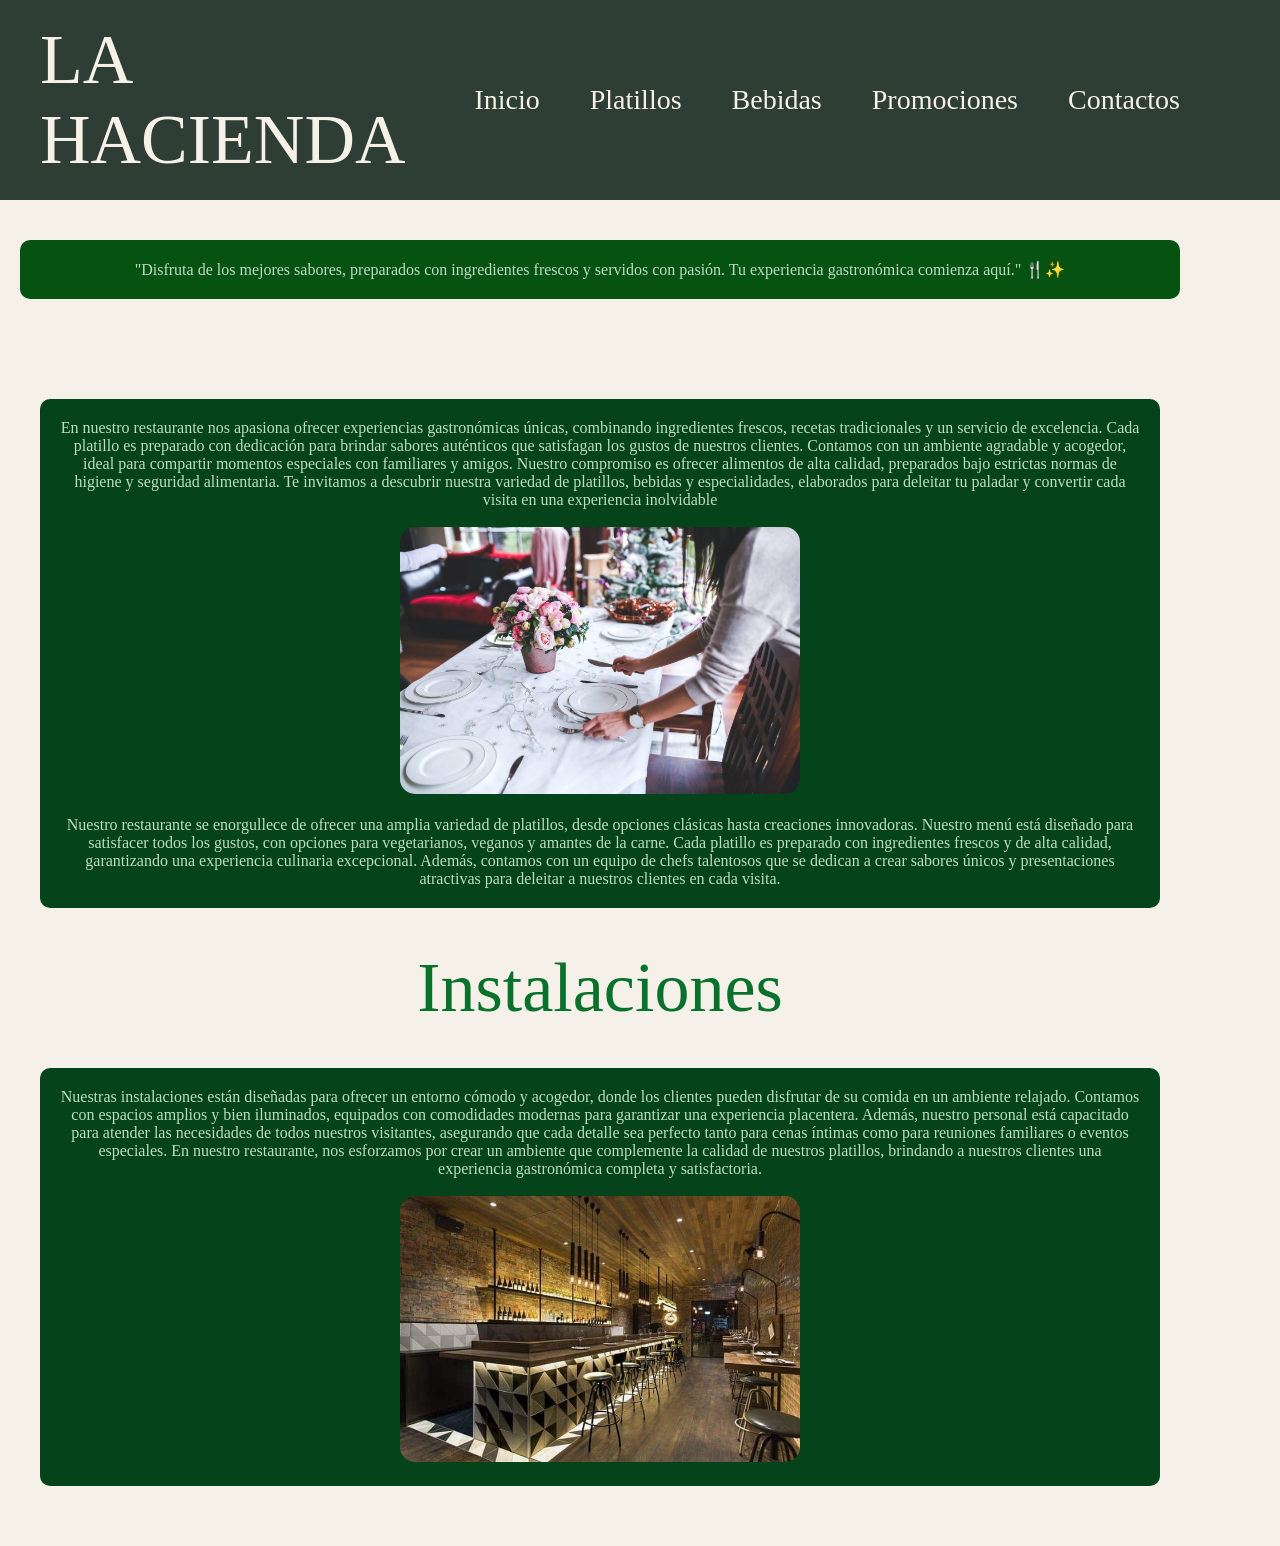
<file: index.html>
<!DOCTYPE html>
<html lang="en">
<head>
    <meta charset="UTF-8">
    <meta name="viewport" content="width=device-width, initial-scale=1.0">
    <link rel="stylesheet" href="css/styles.css">
    <link rel="preconnect" href="https://fonts.googleapis.com">
    <link rel="preconnect" href="https://fonts.gstatic.com" crossorigin>
    <link href="https://fonts.googleapis.com/css2?family=Roboto:wght@400;700&display=swap" rel="stylesheet">
    <link rel="icon" type="image/png" href="img/logo.png">
    <link rel="shortcut icon" href="img/logo.png" type="image/x-icon">
    <title>Document</title>
</head>
<body>

    <nav class="menu">
         <h1>LA HACIENDA</h1>
        <ul>
            <li><a href="index.html">Inicio</a></li>
            <li><a href="platillos.html">Platillos</a></li>
            <li><a href="bebidas.html">Bebidas</a></li>
            <li><a href="promociones.html">Promociones</a></li>
            <li><a href="contactos.html">Contactos</a></li>

        </ul>
    </nav>
    <div class="contenedor-padre">
   <div class="contenedor-slogan">
        <p>"Disfruta de los mejores sabores, preparados con ingredientes frescos y servidos con pasión. Tu experiencia gastronómica comienza aquí." 🍴✨</p>
   </div>

   <div class="contenedor-padre">
        <div class="contenedor-info">
            <div class="contenedor-informacion">
                En nuestro restaurante nos apasiona ofrecer experiencias gastronómicas únicas, combinando ingredientes frescos, recetas tradicionales y un servicio de excelencia. Cada platillo es preparado con dedicación para brindar sabores auténticos que satisfagan los gustos de nuestros clientes.
                Contamos con un ambiente agradable y acogedor, ideal para compartir momentos especiales con familiares y amigos. Nuestro compromiso es ofrecer alimentos de alta calidad, preparados bajo estrictas normas de higiene y seguridad alimentaria.
                Te invitamos a descubrir nuestra variedad de platillos, bebidas y especialidades, elaborados para deleitar tu paladar y convertir cada visita en una experiencia inolvidable
                <br><br>
                <img src="img/platillos.jpg" alt="Imagen de platillos del restaurante" class="imagen-platillos">  <br><br> 
                Nuestro restaurante se enorgullece de ofrecer una amplia variedad de platillos, desde opciones clásicas hasta creaciones innovadoras. Nuestro menú está diseñado para satisfacer todos los gustos, con opciones para vegetarianos, veganos y amantes de la carne. Cada platillo es preparado con ingredientes 
                frescos y de alta calidad, garantizando una experiencia culinaria excepcional. Además, contamos con un equipo de chefs talentosos que se dedican a crear sabores únicos y presentaciones atractivas para deleitar a nuestros clientes en cada visita.
            </div>
                <h1 class="titulo-instalaciones">Instalaciones</h1>
            <div class="contenedor-informacion">
             Nuestras instalaciones están diseñadas para ofrecer un entorno cómodo y acogedor, donde los clientes pueden disfrutar de su comida en un ambiente relajado. Contamos con espacios amplios y bien iluminados, equipados con comodidades modernas para garantizar una experiencia placentera. Además, nuestro personal 
             está capacitado para atender las necesidades de todos nuestros visitantes, asegurando que cada detalle sea perfecto
             tanto para cenas íntimas como para reuniones familiares o eventos especiales. En nuestro restaurante, nos esforzamos por crear un ambiente que complemente la calidad de nuestros platillos, brindando a nuestros clientes una experiencia gastronómica completa y satisfactoria.<br><br>
             <img src="img/instalaciones.jpg" alt="Imagen del salón del restaurante" class="imagen-salon">
            </div> 
        </div>
</div>
 
</body>
</html>
</file>
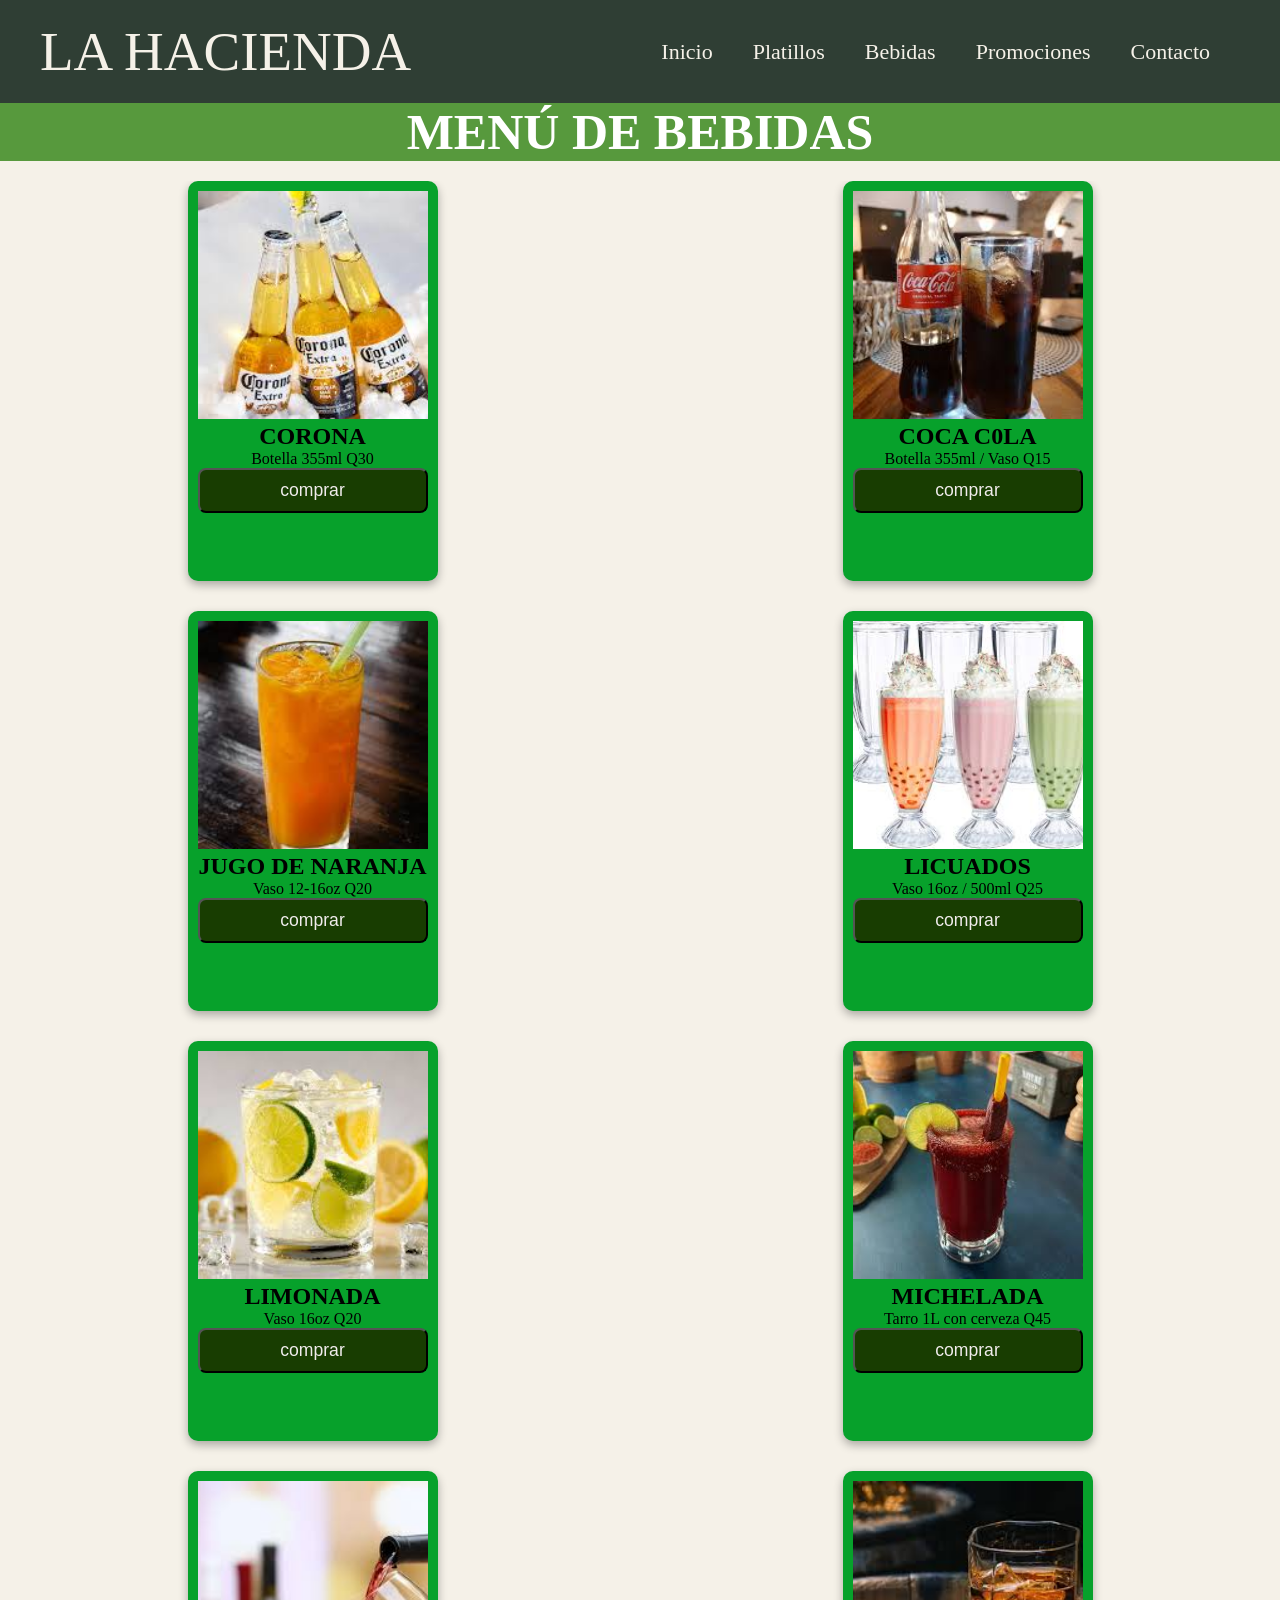
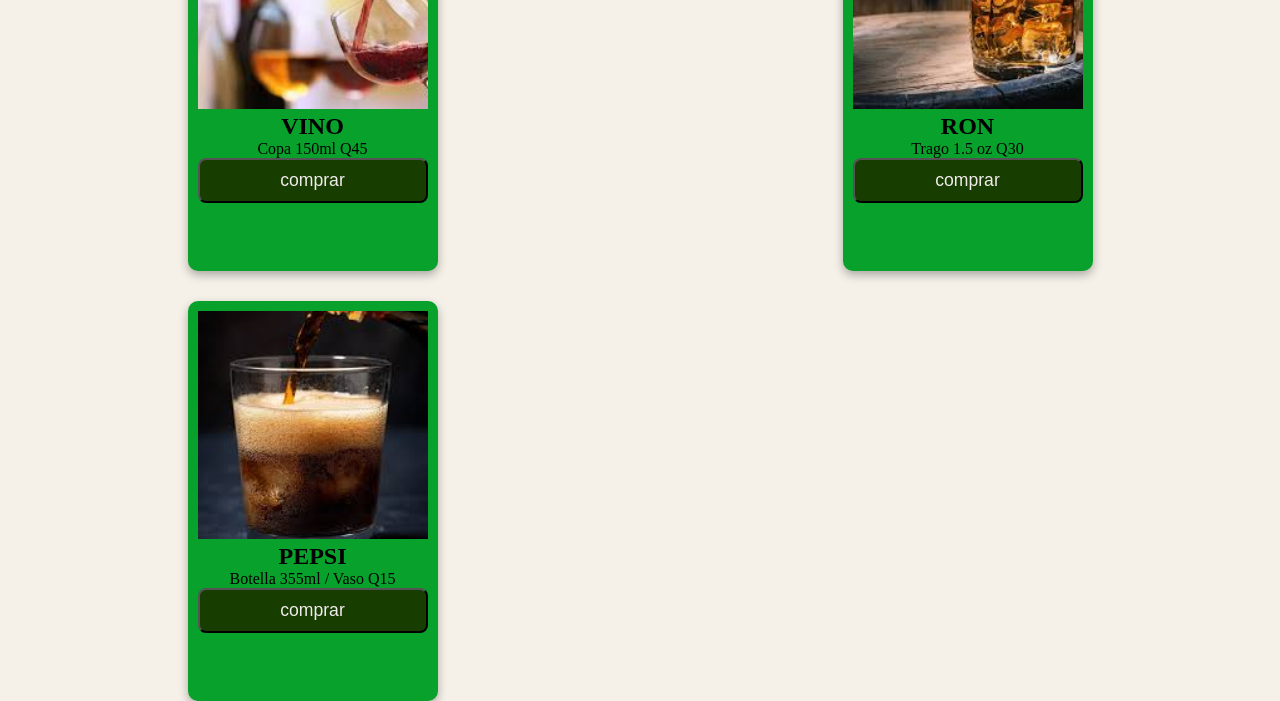
<file: bebidas.html>
<!DOCTYPE html>
<html lang="en">
<head>
    <meta charset="UTF-8">
    <meta name="viewport" content="width=device-width, initial-scale=1.0">
    <link rel="stylesheet" href="css/bebidas.css">
    <link rel="preconnect" href="https://fonts.googleapis.com">
    <link rel="preconnect" href="https://fonts.gstatic.com" crossorigin>
    <link href="https://fonts.googleapis.com/css2?family=Roboto:wght@400;700&display=swap" rel="stylesheet">
    <link rel="icon" type="image/png" href="img/logo.png">
    <link rel="shortcut icon" href="img/logo.png" type="image/x-icon">
    <title>Document</title>
</head>
<body>

    <nav class="menu">
         <h1>LA HACIENDA</h1>
        <ul>
            <li><a href="index.html">Inicio</a></li>
            <li><a href="platillos.html">Platillos</a></li>
            <li><a href="bebidas.html">Bebidas</a></li>
            <li><a href="promociones.html">Promociones</a></li>
            <li><a href="contactos.html">Contacto</a></li>
        </ul>
    </nav>
     <h2 class="titulo-bebidas">MENÚ DE BEBIDAS</h2>
    <div class="CONTENEDOR">
        
        <div class="BEBIDAS">
            <img src="img/coronas.jpg" alt="coronas">
            <h2>CORONA</h2>
            <p>Botella 355ml Q30</p>
 <button class="btn">comprar</button>   
     </div>
        <div class="BEBIDAS">
            <img src="img/coca.jpg" alt="coca">
            <h2>COCA C0LA</h2>
            <p>	Botella 355ml / Vaso	Q15</p>
 <button class="btn">comprar</button>    
    </div>
        <div class="BEBIDAS">
            <img src="img/jugo.jpg" alt="jugo">
            <h2>JUGO DE NARANJA</h2>
            <p>Vaso 12-16oz	Q20  </p>
 <button class="btn">comprar</button>     
   </div>
         <div class="BEBIDAS">
            <img src="img/licuados.jpg" alt="licuados">
            <h2>LICUADOS</h2>
            <p>Vaso 16oz / 500ml	Q25</p>
 <button class="btn">comprar</button>
        </div>
        <div class="BEBIDAS">
            <img src="img/limonada.jpg" alt="limonada">
            <h2>LIMONADA</h2>
            <p>Vaso 16oz	Q20</p>
 <button class="btn">comprar</button>
        </div>
        <div class="BEBIDAS">
            <img src="img/mivhe.jpg" alt="mivhe">
            <h2>MICHELADA</h2>
            <p>Tarro 1L con cerveza	Q45</p>
 <button class="btn">comprar</button>
        </div>
        <div class="BEBIDAS">
            <img src="img/vino.jpg" alt="vino">
            <h2>VINO</h2>
            <p>Copa 150ml	Q45</p>
 <button class="btn">comprar</button>
        </div>
        <div class="BEBIDAS">
            <img src="img/ron.jpg" alt="ron">
            <H2>RON</H2>
            <p>Trago 1.5 oz	Q30 </p>
 <button class="btn">comprar</button>
    </div>
             <div class="BEBIDAS">
            <img src="img/pepsi.jpg" alt="pepsi">
            <H2>PEPSI</H2>
            <p>	Botella 355ml / Vaso	Q15 </p>
 <button class="btn">comprar</button>
    </div>
        </div>

</body>
</html>
</file>
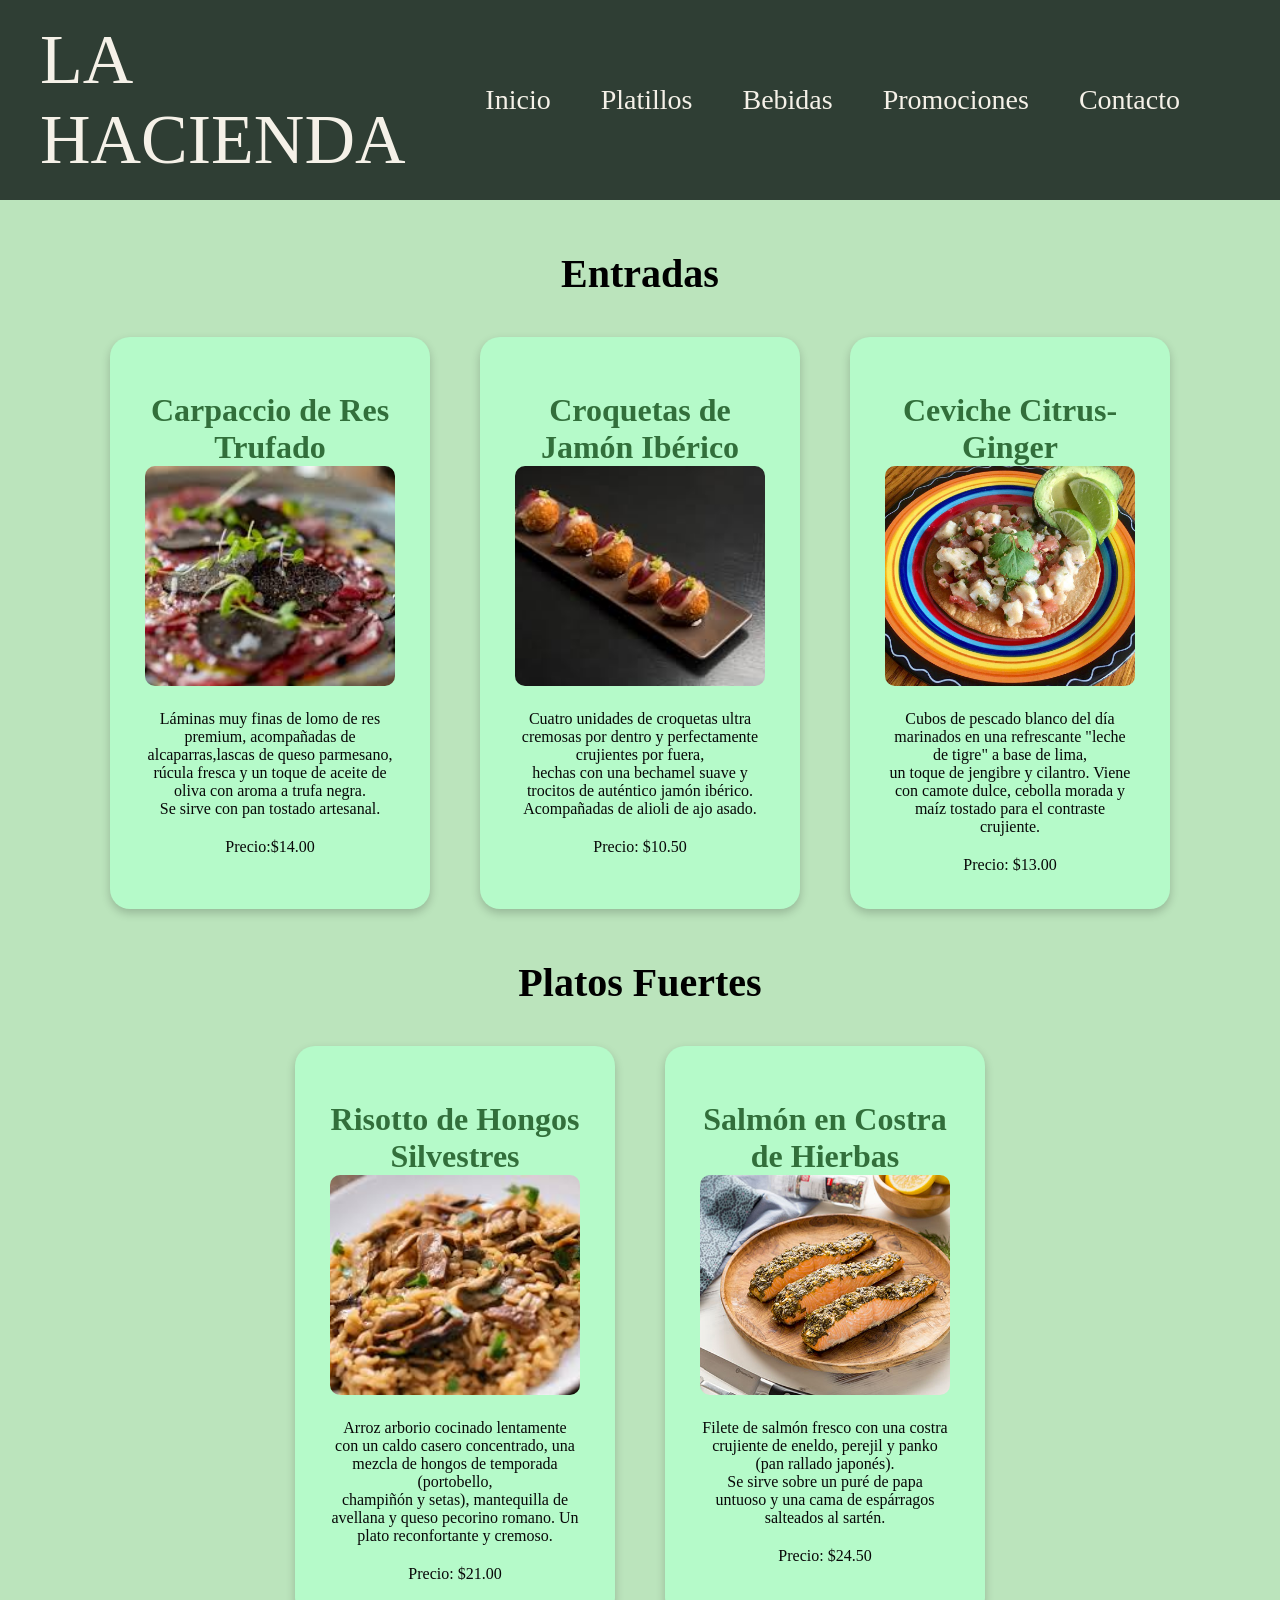
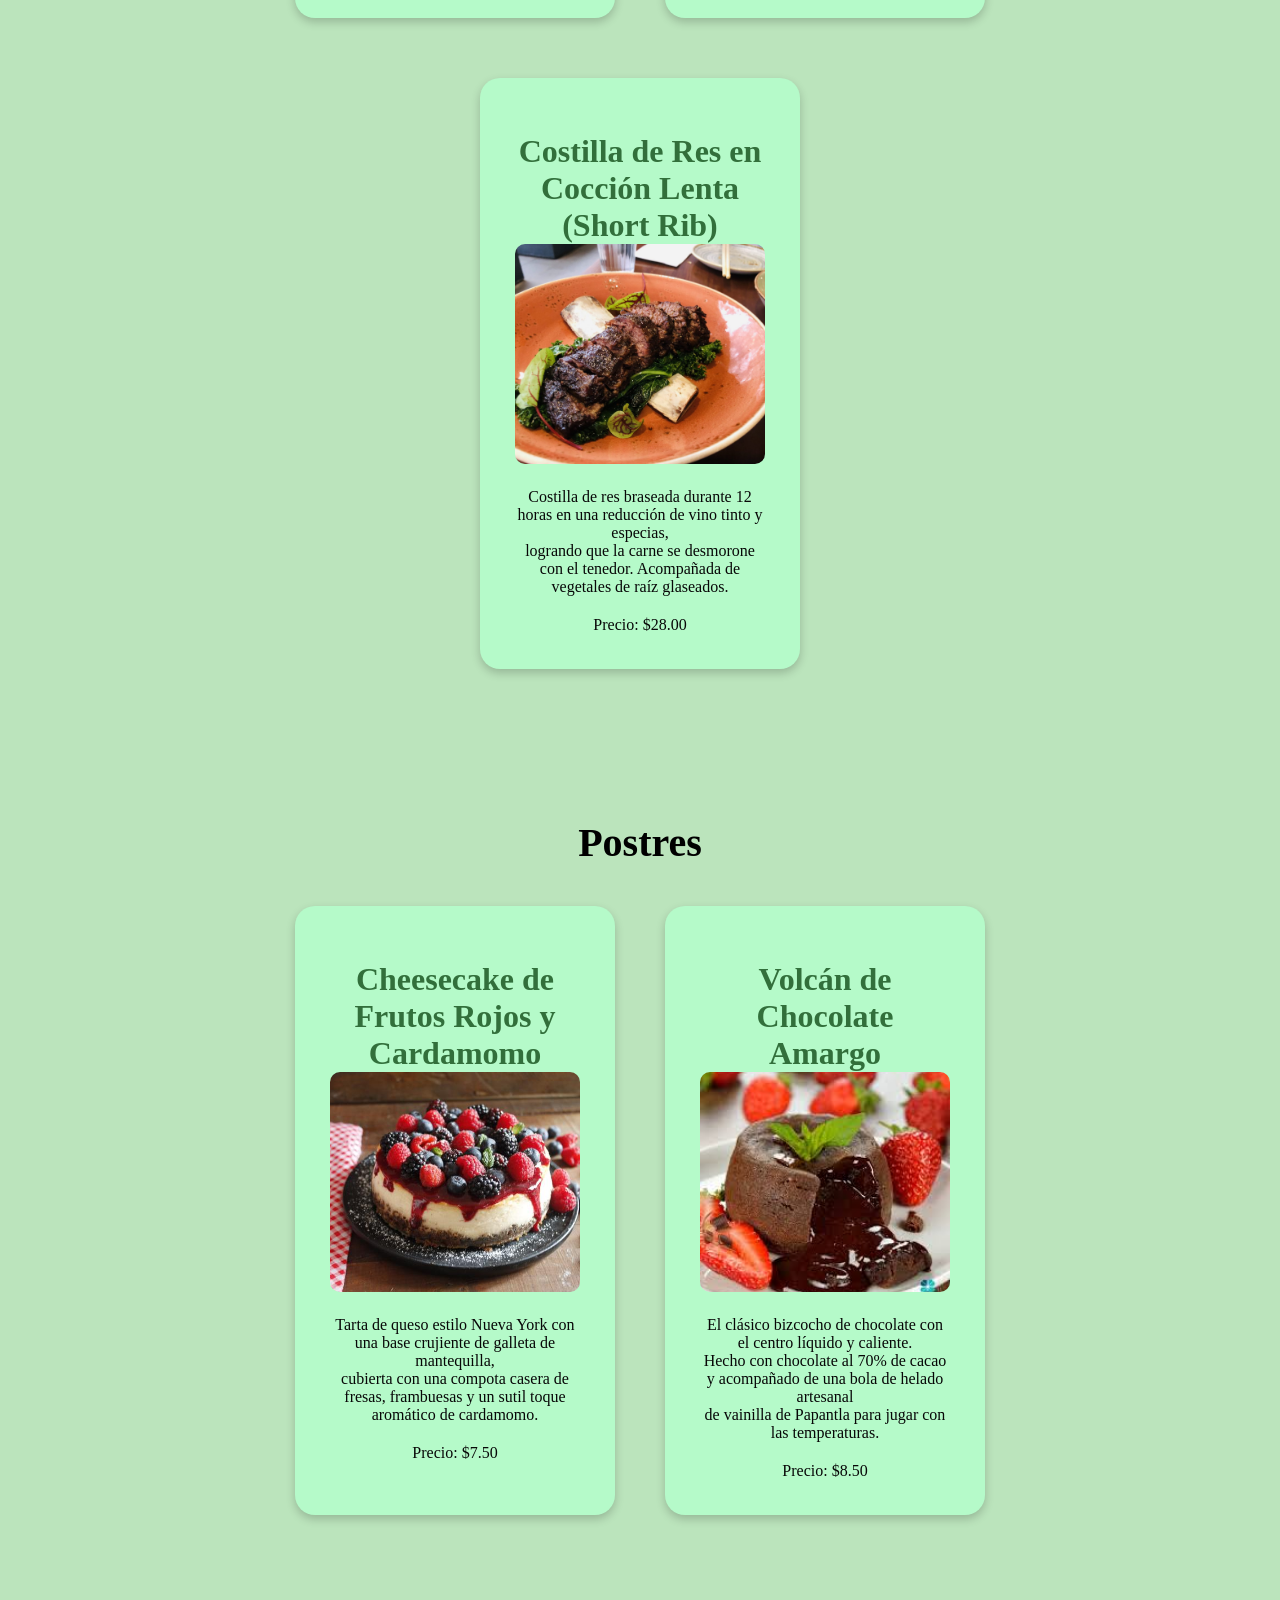
<file: platillos.html>
<!DOCTYPE html>
<html lang="en">
<head>
    <meta charset="UTF-8">
    <meta name="viewport" content="width=device-width, initial-scale=1.0">
    <link rel="stylesheet" href="css/styles.css">
    <link rel="preconnect" href="https://fonts.googleapis.com">
    <link rel="preconnect" href="https://fonts.gstatic.com" crossorigin>
    <link href="https://fonts.googleapis.com/css2?family=Roboto:wght@400;700&display=swap" rel="stylesheet">
    <link rel="icon" type="image/png" href="img/logo.png">
    <link rel="shortcut icon" href="img/logo.png" type="image/x-icon">
    <link rel="stylesheet" href="css/platillos.css">
    <title>Document</title>
</head>
<body>

    <nav class="menu">
         <h1>LA HACIENDA</h1>
        <ul>
            <li><a href="index.html">Inicio</a></li>
            <li><a href="platillos.html">Platillos</a></li>
            <li><a href="bebidas.html">Bebidas</a></li>
            <li><a href="promociones.html">Promociones</a></li>
            <li><a href="contactos.html">Contacto</a></li>
        </ul>
    </nav>
    <div class="categoria">
    <h2>Entradas</h2>

    <div class="contenedor">
            <!-- Tarjeta 1 -->
            <div class="contenedor-tarjetas">
            <h3>Carpaccio de Res Trufado</h3>
                <img src="img/carpaccio.jpg" alt="">
                <p>Láminas muy finas de lomo de res premium, acompañadas de alcaparras,lascas de queso parmesano, <br>
                     rúcula fresca y un toque de aceite de oliva con aroma a trufa negra.<br>
                      Se sirve con pan tostado artesanal.</p>
                     <p class="precio">Precio:$14.00</p>
        </div>

            <!-- Tarjeta 2 -->
            <div class="contenedor-tarjetas">
            <h3>Croquetas de Jamón Ibérico</h3>
                <img src="img/croquetas-queso.jpg" alt="">
                <p>Cuatro unidades de croquetas ultra cremosas por dentro y perfectamente crujientes por fuera,<br>
                    hechas con una bechamel suave y trocitos de auténtico jamón ibérico. Acompañadas de alioli de ajo asado.</p>
                     <p class="precio">Precio: $10.50</p>
        </div>
            <!-- Tarjeta 3 -->
            <div class="contenedor-tarjetas">
            <h3>Ceviche Citrus-Ginger</h3>
                <img src="img/ceviche.jpg" alt="">
                <p>Cubos de pescado blanco del día marinados en una refrescante "leche de tigre" a base de lima,<br>
                    un toque de jengibre y cilantro. Viene con camote dulce, cebolla morada y maíz tostado para el contraste crujiente.</p>
                     <p class="precio">Precio: $13.00</p>
    </div>
</div>

    <div class="categoria">
    <h2>Platos Fuertes</h2>

    <div class="contenedor">
               <!-- Tarjetas de platos fuertes -->
         <div class="contenedor-tarjetas">
                <h3>Risotto de Hongos Silvestres</h3>
                <img src="img/risotto.jpg" alt="">
                <p>Arroz arborio cocinado lentamente con un caldo casero concentrado, una mezcla de hongos de temporada (portobello,<br>
                    champiñón y setas), mantequilla de avellana y queso pecorino romano. Un plato reconfortante y cremoso.</p>
                     <p class="precio">Precio: $21.00</p>

            </div> 
                <!-- Tarjetas de platos fuertes -->
                <div class="contenedor-tarjetas">
                <h3>Salmón en Costra de Hierbas</h3>
                <img src="img/Salmon.jpg" alt="">
                <p>Filete de salmón fresco con una costra crujiente de eneldo, perejil y panko (pan rallado japonés).<br>
                    Se sirve sobre un puré de papa untuoso y una cama de espárragos salteados al sartén.</p>
                     <p class="precio">Precio: $24.50</p>

    </div>
                 <!-- Tarjetas de platos fuertes -->
                <div class="contenedor-tarjetas">
                <h3>Costilla de Res en Cocción Lenta (Short Rib)</h3>
                <img src="img/costilla.jpg" alt="">
                <p>Costilla de res braseada durante 12 horas en una reducción de vino tinto y especias,<br>
                    logrando que la carne se desmorone con el tenedor. Acompañada de vegetales de raíz glaseados.</p>
                     <p class="precio">Precio: $28.00</p>

     </div>

    <div class="categoria">
    <h2>Postres</h2>

    <div class="contenedor">
                  <!-- Tarjetas de postres -->
                <div class="contenedor-tarjetas">
                <h3>Cheesecake de Frutos Rojos y Cardamomo</h3>
                <img src="img/frutos rojos.jpg" alt="">
                <p>Tarta de queso estilo Nueva York con una base crujiente de galleta de mantequilla,<br>
                   cubierta con una compota casera de fresas, frambuesas y un sutil toque aromático de cardamomo.</p>
                     <p class="precio">Precio: $7.50</p>
    </div>
                  <!-- Tarjetas de postres -->
                    <div class="contenedor-tarjetas">
                    <h3>Volcán de Chocolate Amargo</h3>
                    <img src="img/volcan_chocolate.jpg" alt="">
                    <p>El clásico bizcocho de chocolate con el centro líquido y caliente.<br>
                        Hecho con chocolate al 70% de cacao y acompañado de una bola de helado artesanal<br>
                        de vainilla de Papantla para jugar con las temperaturas.</p>
                        <p class="precio">Precio: $8.50</p>
    </div>
    </div>
        

</body>
</html>
</file>
<file: css/styles.css>
*{
    padding: 0;
    margin: 0;
    box-sizing: border-box;
}

body{
    background-color: #f5f1e8;
    margin: 0;
}

.nav{
    background-image:url(img/salon.jpg);
    background-repeat: no-repeat;
    background-size: cover;
    background-position: center;
    height: 600px;
    width: 100%;
}

nav{
    width: 100%;
    display: flex;
    justify-content: space-between;
    align-items: center;
    background-color: #2f3e34;
    padding: 20px 40px;
    position: sticky;
    top: 0;
    z-index: 1000;
    transition: 0.5s;
}
nav:hover{
    background-color: #3f5245;
}

h1{
    color: #f5f1e8;
    font-size: 70px;
    font-family: "Shadows Into Light", cursive;
    font-weight: 400;
    transition: 0.5s;
}

ul{
    display: flex;
    list-style: none;
    gap: 30px;
    margin-right: 50px;
}

li{
    padding: 10px;
}

a{
    color: #f5f1e8;
    text-decoration: none;
    font-size: 28px;
    transition: 0.3s;
}

a:hover{
    color: #c7d36f;
    transform: scale(1.1);
}

img{
    width: 400px;
    height: auto;
    border-radius: 15px;
}
.contenedor-informacion{
    width: 100%;
    max-width: 1200px;
    margin: 20px auto;
    padding: 20px;
    text-align: center;
    color: #bdddc2;
    background-color: #05441a;
    border-radius: 10px;
    margin-top: 40px;
}

.titulo-instalaciones{
    color: #09712c;
    text-align: center;
    margin-top: 40px;
}

.contenedor-instalaciones{
    display: flex;
    flex-wrap: wrap;
    gap: 20px;
    justify-content: center;
    align-items: center;
    max-width: 1200px;
    padding: 20px;
    text-align: center;
}
.contenedor-padre{
    display: flex;
    flex-wrap: wrap;
    gap: 20px;
    justify-content: center;
    align-items: center;
    max-width: 1200px;
    padding: 20px;
    text-align: center;
}

.contenedor-slogan{
    width: 100%;
    max-width: 1200px;
    margin: 20px auto;
    padding: 20px;
    text-align: center;
    color: #bdddc2;
    background-color: rgb(6, 82, 16);
    border-radius: 10px;
}

@media (max-width: 767px){

    nav{
        flex-direction: column;
        padding: 15px;
    }

    h1{
        font-size: 40px;
        text-align: center;
    }

    ul{
        flex-direction: column;
        gap: 10px;
        margin-right: 0;
        margin-top: 15px;
        text-align: center;
    }

    a{
        font-size: 20px;
    }

    img{
        width: 90%;
        max-width: 300px;
    }

    .contenedor-informacion,
    .contenedor-slogan{
        width: 95%;
        padding: 15px;
    }

    .titulo-instalaciones{
        font-size: 30px;
    }
}


@media (min-width: 768px) and (max-width: 1023px){

    h1{
        font-size: 55px;
    }

    a{
        font-size: 22px;
    }

    ul{
        gap: 20px;
        margin-right: 20px;
    }

    img{
        width: 300px;
    }

    .contenedor-informacion,
    .contenedor-slogan{
        width: 90%;
    }

    .titulo-instalaciones{
        font-size: 40px;
    }
}


@media (min-width: 1024px){

    h1{
        font-size: 70px;
    }

    a{
        font-size: 28px;
    }

    img{
        width: 400px;
    }

    .contenedor-informacion,
    .contenedor-slogan{
        width: 100%;
    }
}
</file>
<file: css/bebidas.css>
*{
    padding: 0;
    margin: 0;
    box-sizing: border-box;
}

body{
    background-color: #f5f1e8;
    margin: 0;
}

.nav{
    background-image:url(img/salon.jpg);
    background-repeat: no-repeat;
    background-size: cover;
    background-position: center;
    height: 600px;
    width: 100%;
}

nav{
    width: 100%;
    display: flex;
    justify-content: space-between;
    align-items: center;
    background-color: #2f3e34;
    padding: 20px 40px;
    position: sticky;
    top: 0;
    z-index: 1000;
    transition: 0.5s;
}
nav:hover{
    background-color: #3f5245;
}

h1{
    color: #f5f1e8;
    font-size: 70px;
    font-family: "Shadows Into Light", cursive;
    font-weight: 400;
    transition: 0.5s;
}

ul{
    display: flex;
    list-style: none;
    gap: 30px;
    margin-right: 50px;
}

li{
    padding: 10px;
}

a{
    color: #f5f1e8;
    text-decoration: none;
    font-size: 28px;
    transition: 0.3s;
}

a:hover{
    color: #c7d36f;
    transform: scale(1.1);
}

.CONTENEDOR{
    display:grid;
    grid-template-columns: repeat(3, 1fr);
    align-items: center;
    justify-items: center;
    width: 100%;
    gap: 30px;
    border-radius: 20px;
    overflow: hidden;

}

.BEBIDAS{
    height: 400px;
    width: 80%;
    max-width: 200px;
    background-color: rgb(7, 161, 43);
    overflow: hidden;
    box-shadow: 0px 4px 10px rgba(0,0,0,0.3);
    padding: 10px 10px 10px 10px;
    border-radius: 10px;

}



.BEBIDAS img{
    width: 100%;
    height: 60%;
    object-fit: cover;
}

h2{
    text-align: center;
    color: #000000;
}

p{
    text-align: center;
    color: #000000;
}

.CONTENEDOR button {
    display: flex;
    justify-content: center;
    align-items: center;
    width: 100%;
    padding: 10px 0;
    gap: 40px;
    background-color: rgb(24, 61, 1);
    color: #f0ecec;
    padding: 10px 10px 10px 10px;
    border-radius: 8px;
    font-size: 1.1em;
    transition: background-color 0.3s ease, color 0.3s ease, transform 0.3s ease;
    
}

.CONTENEDOR button:hover {
    background-color: rgb(2, 93, 7);
    color: rgb(250, 244, 244);
    transform: translateY(3px);
   
}

.titulo-bebidas{
    text-align: center;
    color: #ffffff;
    font-size: 50px;
    margin-bottom: 20px;
    background-color: rgb(87, 153, 61);
    justify-content: center;
    align-items: center;
}
@media (max-width: 767px){

    nav{
        flex-direction: column;
        padding: 15px;
    }

    h1{
        font-size: 40px;
        text-align: center;
    }

    ul{
        flex-direction: column;
        gap: 10px;
        margin-right: 0;
        margin-top: 15px;
        text-align: center;
    }

    a{
        font-size: 20px;
    }

    .nav{
        height: 350px;
    }

    .CONTENEDOR{
        grid-template-columns: 1fr;
        justify-items: center;
    }

    .BEBIDAS{
        width: 90%;
        max-width: 300px;
    }
}


@media (min-width: 768px) and (max-width: 1280px){

    h1{
        font-size: 55px;
    }

    a{
        font-size: 22px;
    }

    ul{
        gap: 20px;
        margin-right: 20px;
    }

    .CONTENEDOR{
        grid-template-columns: repeat(2, 1fr);
        justify-items: center;
    }

    .BEBIDAS{
        width: 85%;
        max-width: 250px;
    }
}
</file>
<file: css/platillos.css>
*{
    padding: 0;
    margin: 0;
    box-sizing: border-box;
}

body{
    background-color: #bbe4bc;
    margin: 0;
}

.nav{
    background-image:url(../img/salon.jpg);
    background-repeat: no-repeat;
    background-size: cover;
    background-position: center;
    height: 600px;
    width: 100%;
}

nav{
    width: 100%;
    display: flex;
    justify-content: space-between;
    align-items: center;
    background-color: #2f3e34;
    padding: 20px 40px;
    position: sticky;
    top: 0;
    z-index: 1000;
    transition: 0.5s;
}
nav:hover{
    background-color: #3f5245;
}

h1{
    color: #f5f1e8;
    font-size: 70px;
    font-family: "Shadows Into Light", cursive;
    font-weight: 400;
    transition: 0.5s;
}

ul{
    display: flex;
    list-style: none;
    gap: 30px;
    margin-right: 50px;
}

li{
    padding: 10px;
}

a{
    color: #f5f1e8;
    text-decoration: none;
    font-size: 28px;
    transition: 0.3s;
}

a:hover{
    color: #c7d36f;
    transform: scale(1.1);
}

img{
    width: 400px;
    height: auto;
    border-radius: 15px;
}
.categoria{
    margin: 50px auto;
    width: 90%;
}
.categoria h2{
    display: block;
    width: 100%;
    text-align: center;
    font-size: 40px;
    margin: 50px 0 30px 0;
    color: #000000;
}

.contenedor-tarjetas h3{
  font-size: 2rem;
  margin-top: 20px;
  color:rgb(50, 111, 59);
  text-align: center;
}
.contenedor-tarjetas p{
  font-size: 1rem;
  margin-top: 20px;
  color:rgb(7, 7, 7);
  text-align: center;
}
.contenedor{
    display: flex;
    grid-template-columns: repeat(3, 1fr);
    flex-wrap: wrap;
    justify-content: center;
    gap: 50px;
}

.contenedor .contenedor-tarjetas{
    width: 320px;
    background: #b5fac9;
    border-radius: 10px;
    padding: 35px;
    text-align: center;
    box-shadow: 0 4px 10px rgba(0,0,0,.2);
    margin-top: 10px;
    border-radius: 20px;

}


.contenedor-tarjetas img{
    width: 100%;
    height: 220px;
    object-fit: cover;
    border-radius: 10px;

}

@media (max-width: 767px){

    nav{
        flex-direction: column;
        padding: 15px;
    }

    h1{
        font-size: 40px;
        text-align: center;
    }

    ul{
        flex-direction: column;
        gap: 10px;
        margin-right: 0;
        margin-top: 15px;
        text-align: center;
    }

    a{
        font-size: 20px;
    }

    .nav{
        height: 300px;
    }

    .categoria h2{
        font-size: 30px;
    }

    .contenedor{
        gap: 20px;
    }

    .contenedor .contenedor-tarjetas{
        width: 100%;
        max-width: 320px;
        padding: 20px;
    }

    .contenedor-tarjetas h3{
        font-size: 1.5rem;
    }
}

@media (min-width: 768px) and (max-width: 1023px){

    h1{
        font-size: 55px;
    }

    a{
        font-size: 22px;
    }

    .categoria h2{
        font-size: 35px;
    }

    .contenedor{
        gap: 30px;
    }

    .contenedor .contenedor-tarjetas{
        width: 280px;
    }
}

@media (min-width: 1024px){

    h1{
        font-size: 70px;
    }

    a{
        font-size: 28px;
    }

    .contenedor .contenedor-tarjetas{
        width: 320px;
    }
}
</file>
